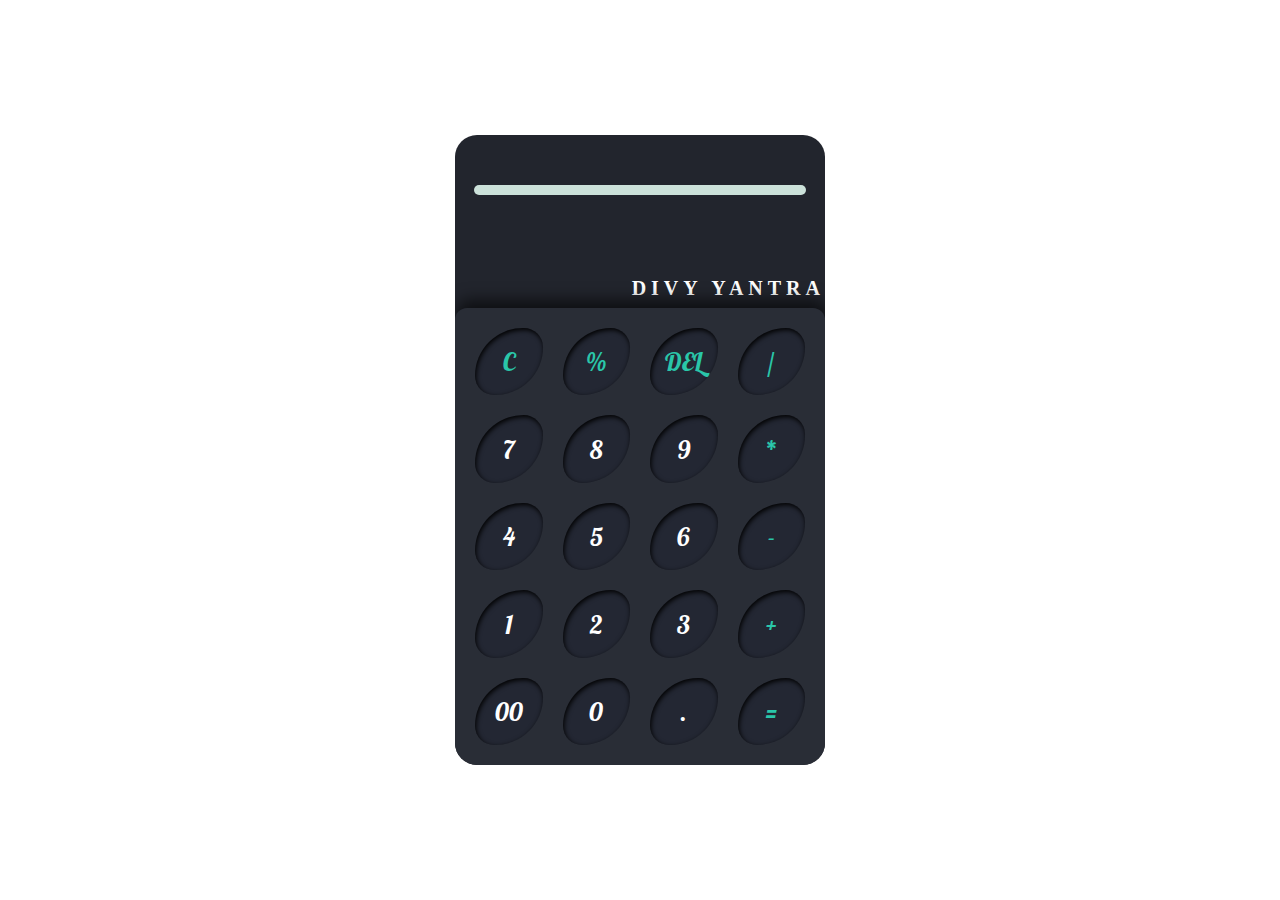
<file: Task3/calculator.html>
<!DOCTYPE html>
<html lang="en">

<head>
    <meta charset="UTF-8">
    <meta name="viewport" content="width=device-width, initial-scale=1.0">
    <title>My Calc</title>
    <link rel="stylesheet" href="style.css">
    <link href="https://fonts.googleapis.com/css2?family=Lobster&display=swap" rel="stylesheet">
</head>

<body>
    <div class="container">
        <!-- container displaying actual calculator-->
        <div class="cal">
            <!-- the display container used to show input and output-->
            <div class="screen">
                <div class="content">
                    <div class="input"></div>
                    <div class="output"></div>
                </div>
            </div>
            <span class="name">DIVY YANTRA</span>

            <!-- container to display the input keys-->
            <div class="keySection">

                <div data-key="clear" class="key action">
                    <span>C</span>
                </div>
                <div data-key="%" class="key action">
                    <span>%</span>
                </div>
                <div data-key="delete" class="key action">
                    <span>DEL</span>
                </div>
                <div data-key="/" class="key operator">
                    <span>/</span>
                </div>
                <div data-key="7" class="key">
                    <span>7</span>
                </div>
                <div data-key="8" class="key">
                    <span>8</span>
                </div>
                <div data-key="9" class="key">
                    <span>9</span>
                </div>
                <div data-key="*" class="key operator">
                    <span>*</span>
                </div>
                <div data-key="4" class="key">
                    <span>4</span>
                </div>
                <div data-key="5" class="key">
                    <span>5</span>
                </div>
                <div data-key="6" class="key">
                    <span>6</span>
                </div>
                <div data-key="-" class="key operator">
                    <span>-</span>
                </div>
                <div data-key="1" class="key">
                    <span>1</span>
                </div>
                <div data-key="2" class="key">
                    <span>2</span>
                </div>
                <div data-key="3" class="key">
                    <span>3</span>
                </div>
                <div data-key="+" class="key operator">
                    <span>+</span>
                </div>
                <div data-key="00" class="key">
                    <span>00</span>
                </div>
                <div data-key="0" class="key">
                    <span>0</span>
                </div>
                <div data-key="." class="key">
                    <span>.</span>
                </div>
                <div data-key="=" class="key operator">
                    <span>=</span>
                </div>
            </div>
        </div>
    </div>
    <script src="main.js"></script>
</body>

</html>
</file>
<file: Task3/style.css>
@import url('https://fonts.googleapis.com/css2?family=Lobster&display=swap');
*{
    margin: 0;
    padding: 0;
    box-sizing: border-box;
    font-family: 'Lobster',sans-serif;
}
.container{
    display: flex;
    justify-content: center;
    align-items: center;
    height: 100vh;
}
.cal{
    width: 100%;
    max-width: 370px;
    min-height: 630px;
    display: flex;
    flex-direction: column;
    border-radius: 22px;
    overflow: hidden;
    background-color: #22252D;
}
.screen{
    min-height: 100px;
    padding: 30px 19px;
    display: flex;
    justify-content: flex-start;
    align-items: flex-start;
    color: white; 
    text-align: left;
    flex: 1 1 0%;
}
.name{
    display: flex;
    color: #FFF;
    font-family: 'sanserif';
    justify-content: flex-end;
    width: 100%;
    letter-spacing: 5px;
    line-height: 200%;
    font-weight: 600;
    font-size: 20px;
}
.screen .content{
    display: flex;
	flex-direction: column;
	justify-content: flex-end;
	width: 100%;
	max-width: 100%;
    border-radius: 10px;
	overflow: auto;
    background-color: rgb(204, 226, 218);
    margin-top: 20px;
}

.screen .input{
    width: 100%;
    font-size: 20px;
    margin-bottom: 10px;
    color: #22252D;
}
.screen .output{
    font-size: 40px;
    font-weight: 300;
    width: 100%;
    white-space: nowrap;
    color: #22252D;
}
.screen .operator{
    color: #bc5757;
}
.screen .percentage{
    color: #0c846e
}
.keySection{
    background-color: #292D36;
	padding: 20px;
	border-radius: 12px;
	display: grid;
	grid-template-columns: repeat(4, 1fr);
	grid-template-rows: repeat(5, 1fr);
	grid-gap: 20px;
    box-shadow: 2px -8px 16px rgba(0, 0, 0, 0.6);
}
.keySection .key{
    position: relative;
	cursor: pointer;
	display: block;
	height: 0;
	padding-top: 100%;
	background-color: #232733;
    border-radius: 100% 40% 100% 40%;
	transition: 0.2s;
	user-select: none;
    box-shadow: inset 1px 2px 5px ;
}
.keySection .key span {
    position: absolute;
	top: 50%;
	left: 50%;
	transform: translate(-50%, -50%);
	font-size: 25px;
	font-weight: 200;
	color: #FFF;
}
.keySection .key:hover{
    box-shadow: inset 0px 0px 20px rgba(0, 0, 0, 0.7);
}
.keySection .key.operator span,
.keySection .key.action span{
    color: #2ac6a9
}
</file>
